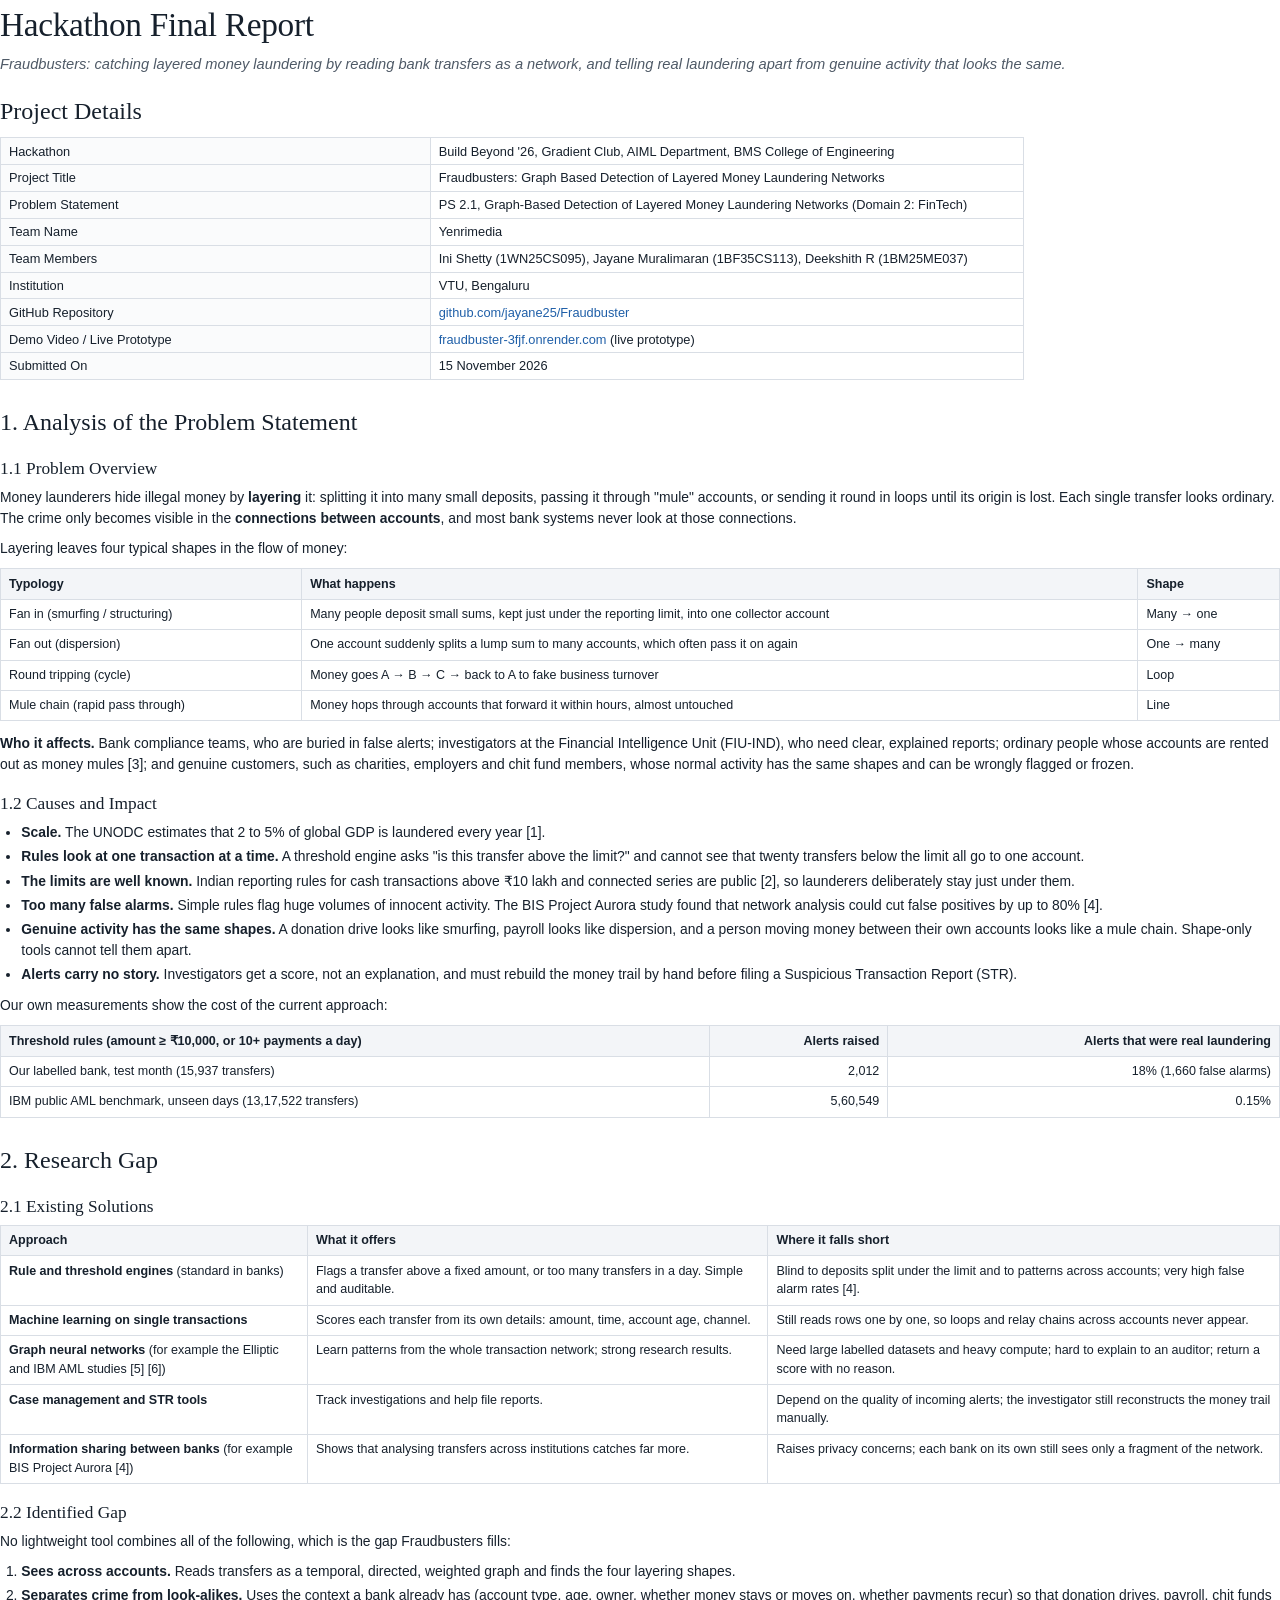
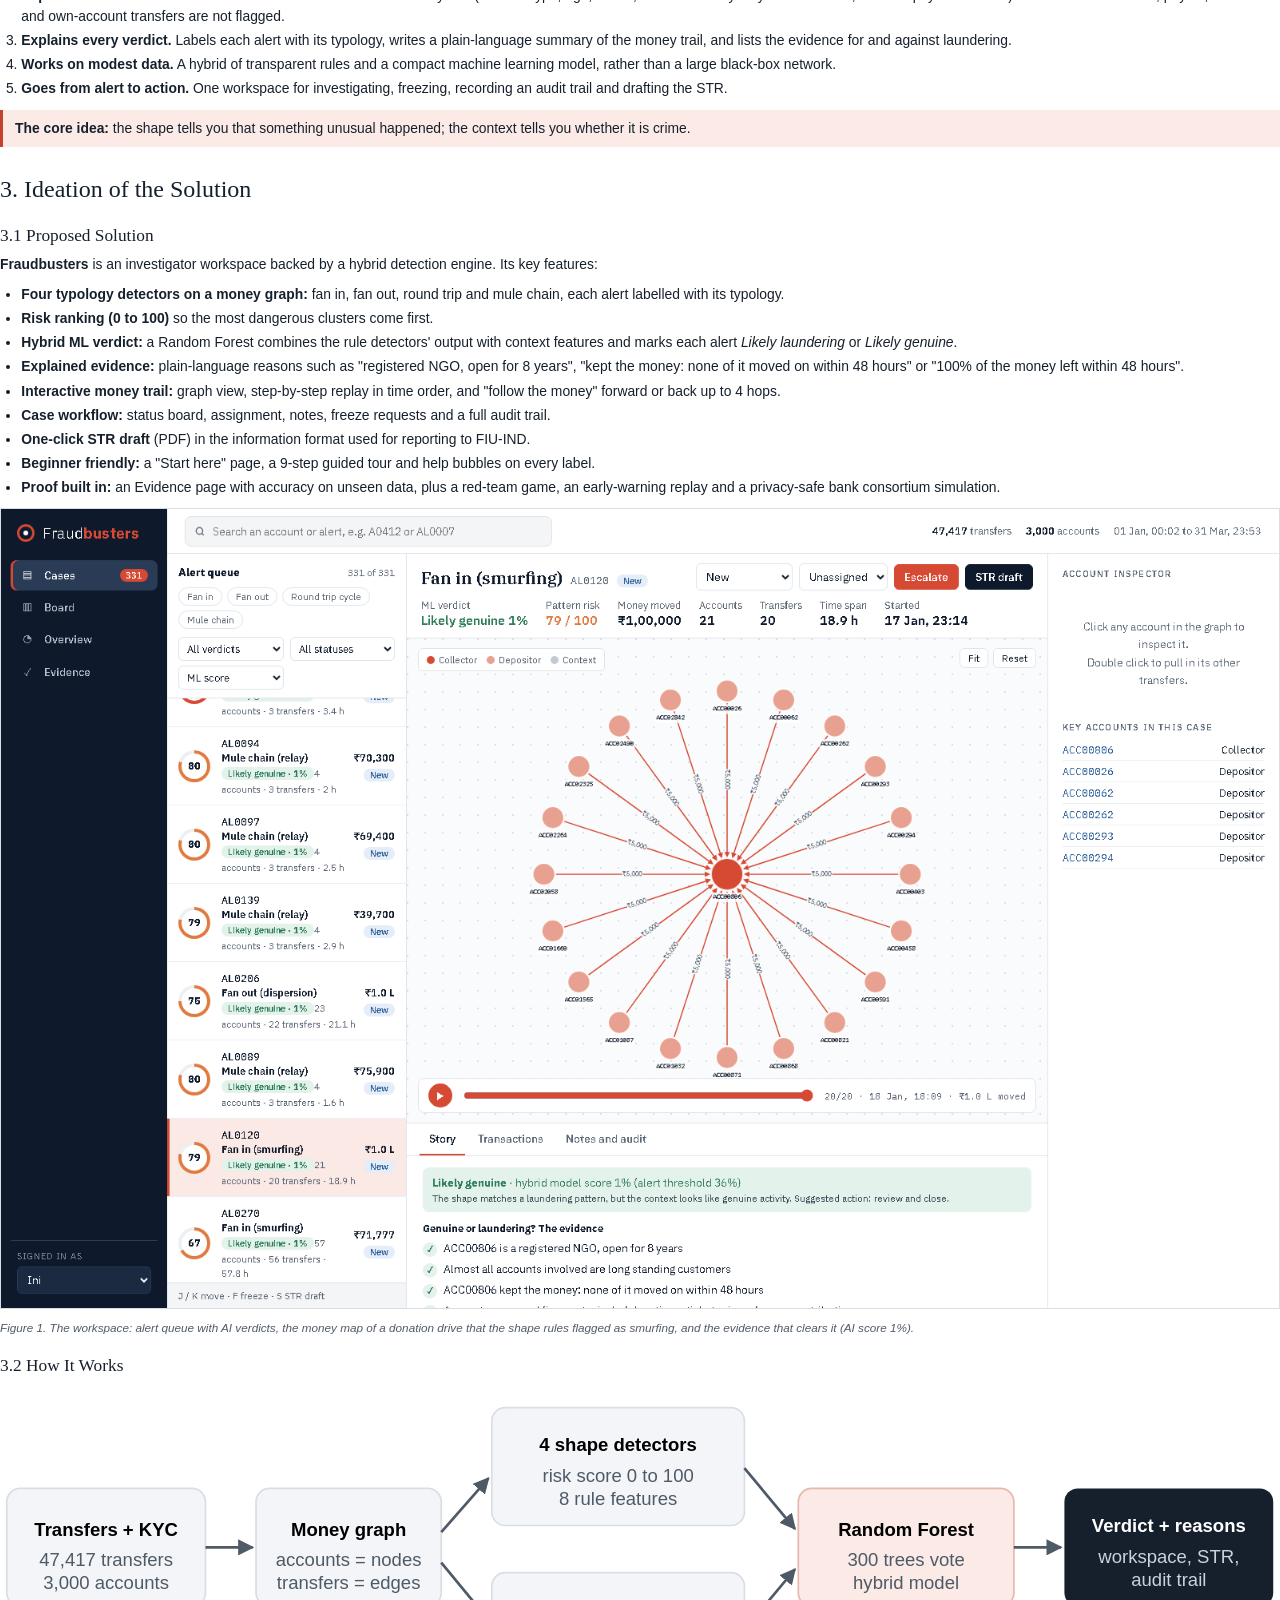
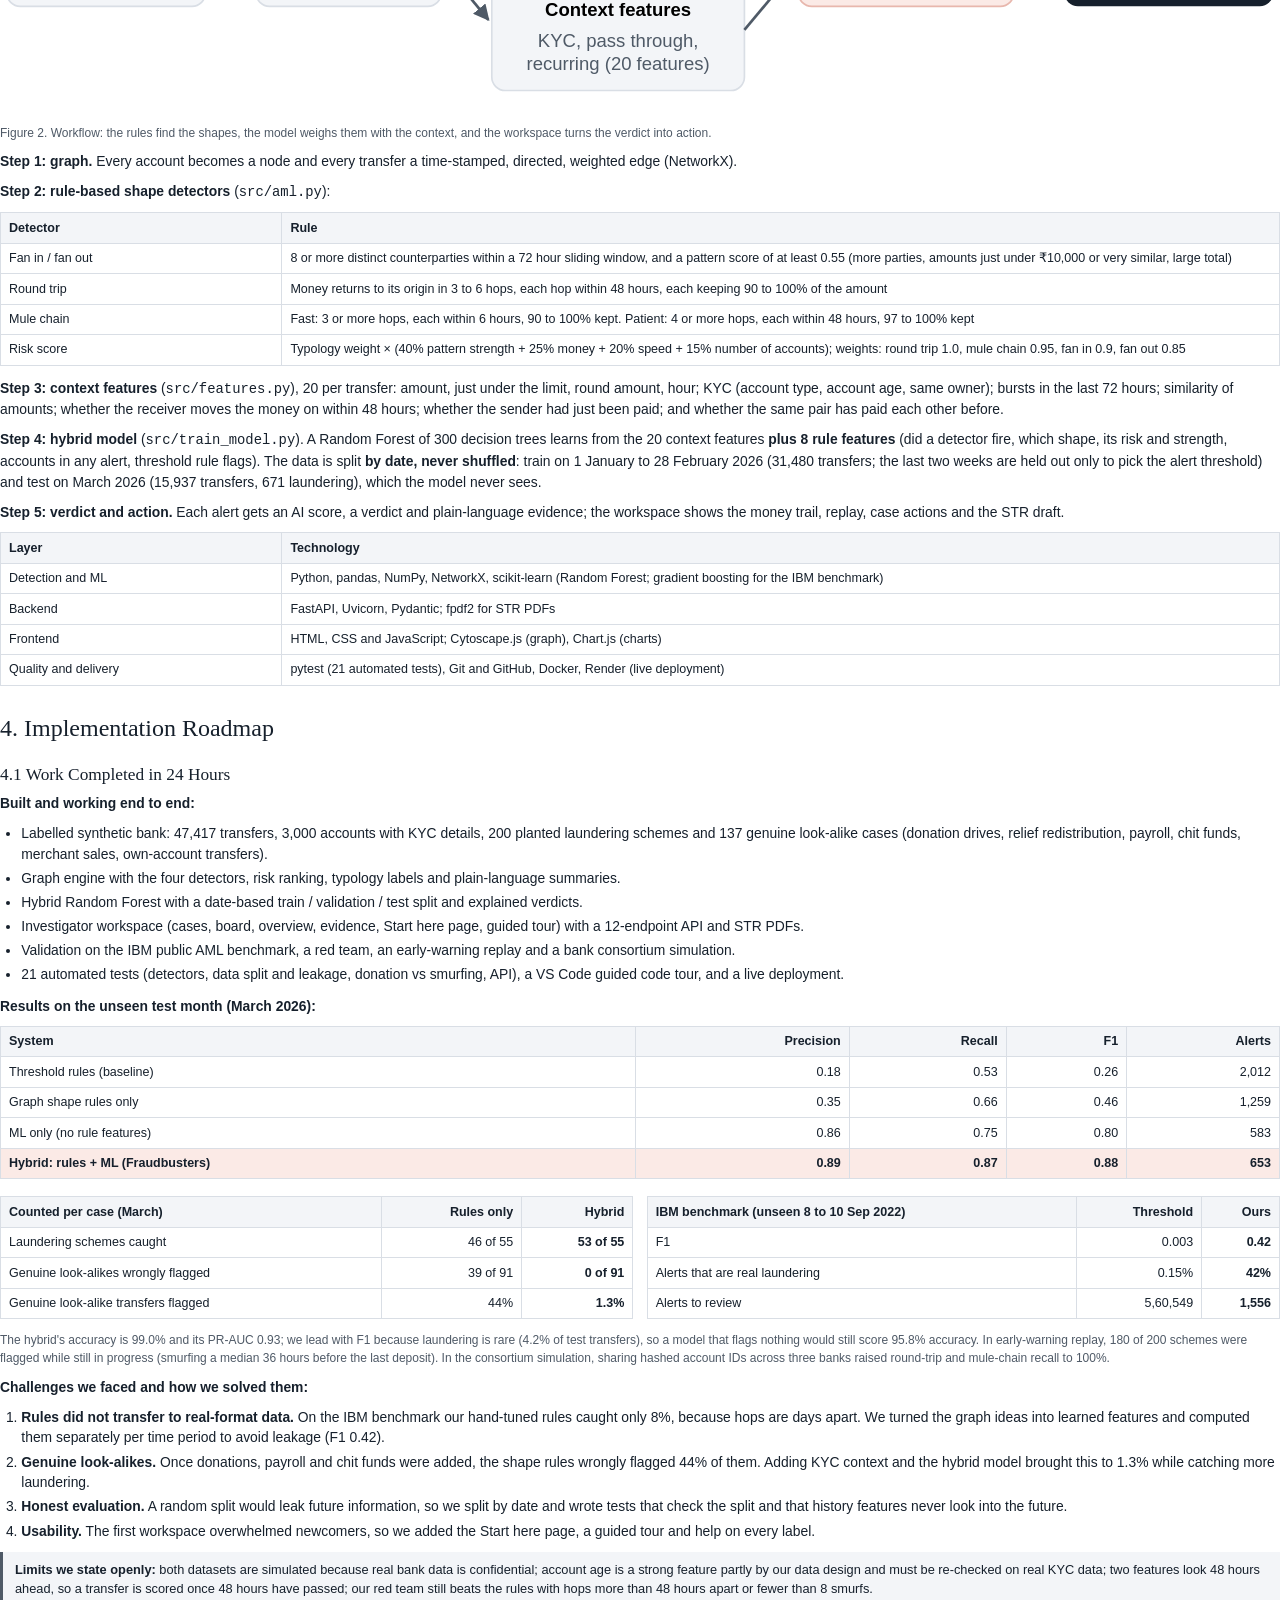
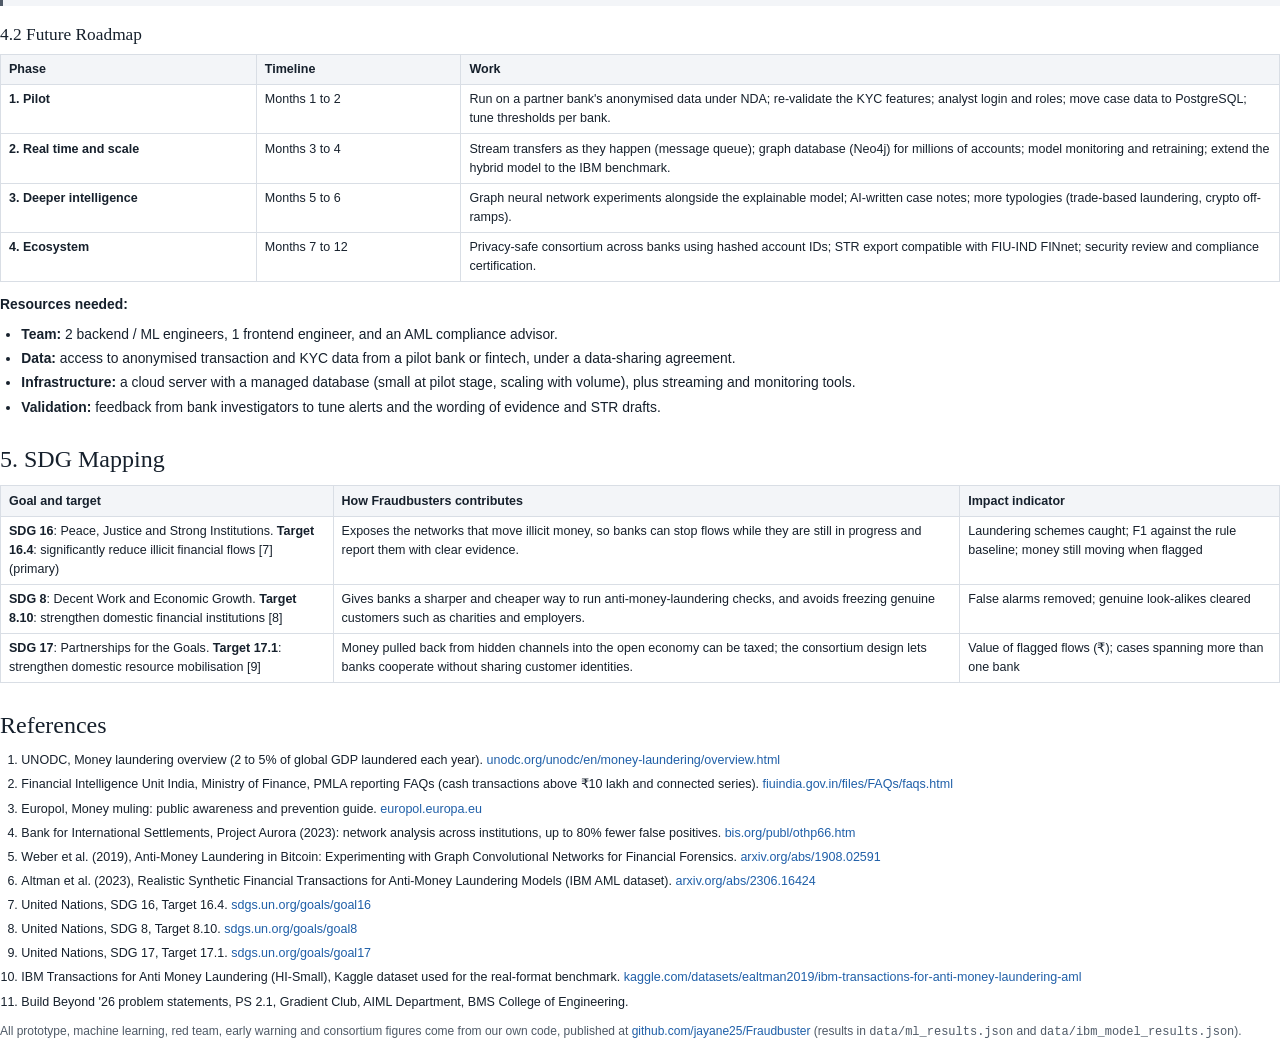
<file: docs/report/Fraudbusters_Final_Report.html>
<!doctype html>
<html lang="en">
<head>
<meta charset="utf-8">
<title>Fraudbusters: Hackathon Final Report</title>
<style>
  @page { size: A4; margin: 20mm 18mm 18mm 18mm;
    @top-left { content: "Hackathon Final Report  ·  Fraudbusters  ·  Team Yenrimedia"; font: 8pt "Segoe UI", Calibri, sans-serif; color: #7a828c; }
    @bottom-right { content: "Page " counter(page) " of " counter(pages); font: 8pt "Segoe UI", Calibri, sans-serif; color: #7a828c; } }
  :root { --ink: #16202c; --slate: #4f5a67; --line: #d9dee5; --soft: #f3f5f8; --red: #c4432f; --redsoft: #fbeae6; --green: #2f7d5b; --greensoft: #e5f2ea; }
  * { box-sizing: border-box; }
  body { font: 10.4pt/1.5 "Segoe UI", Calibri, Arial, sans-serif; color: var(--ink); margin: 0; }
  h1, h2, h3 { font-family: Georgia, Cambria, "Times New Roman", serif; font-weight: 400; color: var(--ink); }
  h1 { font-size: 25pt; margin: 0 0 2pt; letter-spacing: -.3px; }
  .subtitle { font-style: italic; color: var(--slate); margin: 0 0 14pt; font-size: 11pt; }
  h2 { font-size: 18pt; margin: 18pt 0 6pt; break-after: avoid; }
  h3 { font-size: 13pt; margin: 12pt 0 4pt; break-after: avoid; }
  p { margin: 0 0 7pt; }
  ul, ol { margin: 0 0 8pt; padding-left: 16pt; }
  li { margin: 0 0 2.5pt; }
  b { font-weight: 600; }
  a { color: #1f5fa8; text-decoration: none; }
  table { width: 100%; border-collapse: collapse; margin: 4pt 0 9pt; font-size: 9.4pt; break-inside: avoid; }
  th, td { border: 1px solid var(--line); padding: 4pt 6pt; text-align: left; vertical-align: top; }
  th { background: var(--soft); font-weight: 600; }
  td.n, th.n { text-align: right; font-variant-numeric: tabular-nums; white-space: nowrap; }
  tr.hi td { background: var(--redsoft); font-weight: 600; }
  table.details { width: 80%; font-size: 9.6pt; }
  table.details td { padding: 2.5pt 6pt; }
  table.details td:first-child { width: 42%; background: #fafbfc; }
  .new-page { break-before: page; }
  .note { background: var(--soft); border-left: 3px solid var(--slate); padding: 6pt 9pt; margin: 6pt 0 9pt; font-size: 9.6pt; break-inside: avoid; }
  .key { background: var(--redsoft); border-left: 3px solid var(--red); padding: 6pt 9pt; margin: 6pt 0 9pt; break-inside: avoid; }
  figure { margin: 6pt 0 10pt; break-inside: avoid; }
  figure img { width: 100%; border: 1px solid var(--line); }
  figcaption { font-size: 8.8pt; color: var(--slate); margin-top: 3pt; font-style: italic; }
  .two { display: grid; grid-template-columns: 1fr 1fr; gap: 10pt; }
  .small { font-size: 9pt; color: var(--slate); }
  .refs li { margin-bottom: 4pt; font-size: 9.4pt; }
  svg text { font-family: "Segoe UI", Calibri, sans-serif; }
</style>
</head>
<body>

<h1>Hackathon Final Report</h1>
<p class="subtitle">Fraudbusters: catching layered money laundering by reading bank transfers as a network, and telling real laundering apart from genuine activity that looks the same.</p>

<h2 style="margin-top:2pt">Project Details</h2>
<table class="details">
  <tr><td>Hackathon</td><td>Build Beyond '26, Gradient Club, AIML Department, BMS College of Engineering</td></tr>
  <tr><td>Project Title</td><td>Fraudbusters: Graph Based Detection of Layered Money Laundering Networks</td></tr>
  <tr><td>Problem Statement</td><td>PS 2.1, Graph-Based Detection of Layered Money Laundering Networks (Domain 2: FinTech)</td></tr>
  <tr><td>Team Name</td><td>Yenrimedia</td></tr>
  <tr><td>Team Members</td><td>Ini Shetty (1WN25CS095), Jayane Muralimaran (1BF35CS113), Deekshith R (1BM25ME037)</td></tr>
  <tr><td>Institution</td><td>VTU, Bengaluru</td></tr>
  <tr><td>GitHub Repository</td><td><a href="https://github.com/jayane25/Fraudbuster">github.com/jayane25/Fraudbuster</a></td></tr>
  <tr><td>Demo Video / Live Prototype</td><td><a href="https://fraudbuster-3fjf.onrender.com">fraudbuster-3fjf.onrender.com</a> (live prototype)</td></tr>
  <tr><td>Submitted On</td><td>15 November 2026</td></tr>
</table>

<h2>1. Analysis of the Problem Statement</h2>
<h3>1.1 Problem Overview</h3>
<p>Money launderers hide illegal money by <b>layering</b> it: splitting it into many small deposits, passing it through
"mule" accounts, or sending it round in loops until its origin is lost. Each single transfer looks ordinary. The crime
only becomes visible in the <b>connections between accounts</b>, and most bank systems never look at those connections.</p>
<p>Layering leaves four typical shapes in the flow of money:</p>
<table>
  <tr><th>Typology</th><th>What happens</th><th>Shape</th></tr>
  <tr><td>Fan in (smurfing / structuring)</td><td>Many people deposit small sums, kept just under the reporting limit, into one collector account</td><td>Many → one</td></tr>
  <tr><td>Fan out (dispersion)</td><td>One account suddenly splits a lump sum to many accounts, which often pass it on again</td><td>One → many</td></tr>
  <tr><td>Round tripping (cycle)</td><td>Money goes A → B → C → back to A to fake business turnover</td><td>Loop</td></tr>
  <tr><td>Mule chain (rapid pass through)</td><td>Money hops through accounts that forward it within hours, almost untouched</td><td>Line</td></tr>
</table>
<p><b>Who it affects.</b> Bank compliance teams, who are buried in false alerts; investigators at the Financial
Intelligence Unit (FIU-IND), who need clear, explained reports; ordinary people whose accounts are rented out as money
mules [3]; and genuine customers, such as charities, employers and chit fund members, whose normal activity has the same
shapes and can be wrongly flagged or frozen.</p>

<h3>1.2 Causes and Impact</h3>
<ul>
  <li><b>Scale.</b> The UNODC estimates that 2 to 5% of global GDP is laundered every year [1].</li>
  <li><b>Rules look at one transaction at a time.</b> A threshold engine asks "is this transfer above the limit?" and
    cannot see that twenty transfers below the limit all go to one account.</li>
  <li><b>The limits are well known.</b> Indian reporting rules for cash transactions above ₹10 lakh and connected series
    are public [2], so launderers deliberately stay just under them.</li>
  <li><b>Too many false alarms.</b> Simple rules flag huge volumes of innocent activity. The BIS Project Aurora study found
    that network analysis could cut false positives by up to 80% [4].</li>
  <li><b>Genuine activity has the same shapes.</b> A donation drive looks like smurfing, payroll looks like dispersion, and
    a person moving money between their own accounts looks like a mule chain. Shape-only tools cannot tell them apart.</li>
  <li><b>Alerts carry no story.</b> Investigators get a score, not an explanation, and must rebuild the money trail by hand
    before filing a Suspicious Transaction Report (STR).</li>
</ul>
<p>Our own measurements show the cost of the current approach:</p>
<table>
  <tr><th>Threshold rules (amount ≥ ₹10,000, or 10+ payments a day)</th><th class="n">Alerts raised</th><th class="n">Alerts that were real laundering</th></tr>
  <tr><td>Our labelled bank, test month (15,937 transfers)</td><td class="n">2,012</td><td class="n">18% (1,660 false alarms)</td></tr>
  <tr><td>IBM public AML benchmark, unseen days (13,17,522 transfers)</td><td class="n">5,60,549</td><td class="n">0.15%</td></tr>
</table>

<h2 class="new-page">2. Research Gap</h2>
<h3>2.1 Existing Solutions</h3>
<table>
  <tr><th style="width:24%">Approach</th><th style="width:36%">What it offers</th><th>Where it falls short</th></tr>
  <tr><td><b>Rule and threshold engines</b> (standard in banks)</td><td>Flags a transfer above a fixed amount, or too many transfers in a day. Simple and auditable.</td><td>Blind to deposits split under the limit and to patterns across accounts; very high false alarm rates [4].</td></tr>
  <tr><td><b>Machine learning on single transactions</b></td><td>Scores each transfer from its own details: amount, time, account age, channel.</td><td>Still reads rows one by one, so loops and relay chains across accounts never appear.</td></tr>
  <tr><td><b>Graph neural networks</b> (for example the Elliptic and IBM AML studies [5] [6])</td><td>Learn patterns from the whole transaction network; strong research results.</td><td>Need large labelled datasets and heavy compute; hard to explain to an auditor; return a score with no reason.</td></tr>
  <tr><td><b>Case management and STR tools</b></td><td>Track investigations and help file reports.</td><td>Depend on the quality of incoming alerts; the investigator still reconstructs the money trail manually.</td></tr>
  <tr><td><b>Information sharing between banks</b> (for example BIS Project Aurora [4])</td><td>Shows that analysing transfers across institutions catches far more.</td><td>Raises privacy concerns; each bank on its own still sees only a fragment of the network.</td></tr>
</table>

<h3>2.2 Identified Gap</h3>
<p>No lightweight tool combines all of the following, which is the gap Fraudbusters fills:</p>
<ol>
  <li><b>Sees across accounts.</b> Reads transfers as a temporal, directed, weighted graph and finds the four layering shapes.</li>
  <li><b>Separates crime from look-alikes.</b> Uses the context a bank already has (account type, age, owner, whether money
    stays or moves on, whether payments recur) so that donation drives, payroll, chit funds and own-account transfers are
    not flagged.</li>
  <li><b>Explains every verdict.</b> Labels each alert with its typology, writes a plain-language summary of the money trail,
    and lists the evidence for and against laundering.</li>
  <li><b>Works on modest data.</b> A hybrid of transparent rules and a compact machine learning model, rather than a large
    black-box network.</li>
  <li><b>Goes from alert to action.</b> One workspace for investigating, freezing, recording an audit trail and drafting the STR.</li>
</ol>
<div class="key"><b>The core idea:</b> the shape tells you that something unusual happened; the context tells you whether it is crime.</div>

<h2 class="new-page">3. Ideation of the Solution</h2>
<h3>3.1 Proposed Solution</h3>
<p><b>Fraudbusters</b> is an investigator workspace backed by a hybrid detection engine. Its key features:</p>
<ul>
  <li><b>Four typology detectors on a money graph:</b> fan in, fan out, round trip and mule chain, each alert labelled with its typology.</li>
  <li><b>Risk ranking (0 to 100)</b> so the most dangerous clusters come first.</li>
  <li><b>Hybrid ML verdict:</b> a Random Forest combines the rule detectors' output with context features and marks each alert
    <i>Likely laundering</i> or <i>Likely genuine</i>.</li>
  <li><b>Explained evidence:</b> plain-language reasons such as "registered NGO, open for 8 years", "kept the money: none of it
    moved on within 48 hours" or "100% of the money left within 48 hours".</li>
  <li><b>Interactive money trail:</b> graph view, step-by-step replay in time order, and "follow the money" forward or back up to 4 hops.</li>
  <li><b>Case workflow:</b> status board, assignment, notes, freeze requests and a full audit trail.</li>
  <li><b>One-click STR draft</b> (PDF) in the information format used for reporting to FIU-IND.</li>
  <li><b>Beginner friendly:</b> a "Start here" page, a 9-step guided tour and help bubbles on every label.</li>
  <li><b>Proof built in:</b> an Evidence page with accuracy on unseen data, plus a red-team game, an early-warning replay and a
    privacy-safe bank consortium simulation.</li>
</ul>
<figure>
  <img src="../screenshot.png" alt="Fraudbusters workspace showing a donation drive marked Likely genuine with its evidence">
  <figcaption>Figure 1. The workspace: alert queue with AI verdicts, the money map of a donation drive that the shape rules flagged
  as smurfing, and the evidence that clears it (AI score 1%).</figcaption>
</figure>

<h3 class="new-page">3.2 How It Works</h3>
<svg viewBox="0 0 760 200" width="100%" role="img" aria-label="Fraudbusters pipeline">
  <defs><marker id="a" viewBox="0 0 10 10" refX="9" refY="5" markerWidth="6" markerHeight="6" orient="auto"><path d="M0 0L10 5L0 10z" fill="#4f5a67"/></marker></defs>
  <g font-size="11">
    <rect x="4" y="62" width="118" height="70" rx="8" fill="#f3f5f8" stroke="#d9dee5"/><text x="63" y="90" text-anchor="middle" font-weight="600">Transfers + KYC</text><text x="63" y="108" text-anchor="middle" fill="#4f5a67">47,417 transfers</text><text x="63" y="122" text-anchor="middle" fill="#4f5a67">3,000 accounts</text>
    <rect x="152" y="62" width="110" height="70" rx="8" fill="#f3f5f8" stroke="#d9dee5"/><text x="207" y="90" text-anchor="middle" font-weight="600">Money graph</text><text x="207" y="108" text-anchor="middle" fill="#4f5a67">accounts = nodes</text><text x="207" y="122" text-anchor="middle" fill="#4f5a67">transfers = edges</text>
    <rect x="292" y="14" width="150" height="70" rx="8" fill="#f3f5f8" stroke="#d9dee5"/><text x="367" y="40" text-anchor="middle" font-weight="600">4 shape detectors</text><text x="367" y="58" text-anchor="middle" fill="#4f5a67">risk score 0 to 100</text><text x="367" y="72" text-anchor="middle" fill="#4f5a67">8 rule features</text>
    <rect x="292" y="112" width="150" height="70" rx="8" fill="#f3f5f8" stroke="#d9dee5"/><text x="367" y="138" text-anchor="middle" font-weight="600">Context features</text><text x="367" y="156" text-anchor="middle" fill="#4f5a67">KYC, pass through,</text><text x="367" y="170" text-anchor="middle" fill="#4f5a67">recurring (20 features)</text>
    <rect x="474" y="62" width="128" height="70" rx="8" fill="#fbeae6" stroke="#e8b7ad"/><text x="538" y="90" text-anchor="middle" font-weight="600">Random Forest</text><text x="538" y="108" text-anchor="middle" fill="#4f5a67">300 trees vote</text><text x="538" y="122" text-anchor="middle" fill="#4f5a67">hybrid model</text>
    <rect x="632" y="62" width="124" height="70" rx="8" fill="#16202c"/><text x="694" y="88" text-anchor="middle" font-weight="600" fill="#fff">Verdict + reasons</text><text x="694" y="106" text-anchor="middle" fill="#c9d2de">workspace, STR,</text><text x="694" y="120" text-anchor="middle" fill="#c9d2de">audit trail</text>
  </g>
  <g stroke="#4f5a67" stroke-width="1.6" fill="none" marker-end="url(#a)">
    <line x1="122" y1="97" x2="150" y2="97"/><line x1="262" y1="88" x2="290" y2="56"/><line x1="262" y1="106" x2="290" y2="140"/>
    <line x1="442" y1="50" x2="472" y2="86"/><line x1="442" y1="146" x2="472" y2="110"/><line x1="602" y1="97" x2="630" y2="97"/>
  </g>
</svg>
<p class="small" style="margin-top:-2pt">Figure 2. Workflow: the rules find the shapes, the model weighs them with the context, and the workspace turns the verdict into action.</p>

<p><b>Step 1: graph.</b> Every account becomes a node and every transfer a time-stamped, directed, weighted edge (NetworkX).</p>
<p><b>Step 2: rule-based shape detectors</b> (<code>src/aml.py</code>):</p>
<table>
  <tr><th style="width:22%">Detector</th><th>Rule</th></tr>
  <tr><td>Fan in / fan out</td><td>8 or more distinct counterparties within a 72 hour sliding window, and a pattern score of at least 0.55 (more parties, amounts just under ₹10,000 or very similar, large total)</td></tr>
  <tr><td>Round trip</td><td>Money returns to its origin in 3 to 6 hops, each hop within 48 hours, each keeping 90 to 100% of the amount</td></tr>
  <tr><td>Mule chain</td><td>Fast: 3 or more hops, each within 6 hours, 90 to 100% kept. Patient: 4 or more hops, each within 48 hours, 97 to 100% kept</td></tr>
  <tr><td>Risk score</td><td>Typology weight × (40% pattern strength + 25% money + 20% speed + 15% number of accounts); weights: round trip 1.0, mule chain 0.95, fan in 0.9, fan out 0.85</td></tr>
</table>
<p><b>Step 3: context features</b> (<code>src/features.py</code>), 20 per transfer: amount, just under the limit, round amount, hour;
KYC (account type, account age, same owner); bursts in the last 72 hours; similarity of amounts; whether the receiver moves the money
on within 48 hours; whether the sender had just been paid; and whether the same pair has paid each other before.</p>
<p><b>Step 4: hybrid model</b> (<code>src/train_model.py</code>). A Random Forest of 300 decision trees learns from the 20 context features
<b>plus 8 rule features</b> (did a detector fire, which shape, its risk and strength, accounts in any alert, threshold rule flags).
The data is split <b>by date, never shuffled</b>: train on 1 January to 28 February 2026 (31,480 transfers; the last two weeks are
held out only to pick the alert threshold) and test on March 2026 (15,937 transfers, 671 laundering), which the model never sees.</p>
<p><b>Step 5: verdict and action.</b> Each alert gets an AI score, a verdict and plain-language evidence; the workspace shows the money
trail, replay, case actions and the STR draft.</p>
<table>
  <tr><th style="width:22%">Layer</th><th>Technology</th></tr>
  <tr><td>Detection and ML</td><td>Python, pandas, NumPy, NetworkX, scikit-learn (Random Forest; gradient boosting for the IBM benchmark)</td></tr>
  <tr><td>Backend</td><td>FastAPI, Uvicorn, Pydantic; fpdf2 for STR PDFs</td></tr>
  <tr><td>Frontend</td><td>HTML, CSS and JavaScript; Cytoscape.js (graph), Chart.js (charts)</td></tr>
  <tr><td>Quality and delivery</td><td>pytest (21 automated tests), Git and GitHub, Docker, Render (live deployment)</td></tr>
</table>

<h2>4. Implementation Roadmap</h2>
<h3>4.1 Work Completed in 24 Hours</h3>
<p><b>Built and working end to end:</b></p>
<ul>
  <li>Labelled synthetic bank: 47,417 transfers, 3,000 accounts with KYC details, 200 planted laundering schemes and 137 genuine
    look-alike cases (donation drives, relief redistribution, payroll, chit funds, merchant sales, own-account transfers).</li>
  <li>Graph engine with the four detectors, risk ranking, typology labels and plain-language summaries.</li>
  <li>Hybrid Random Forest with a date-based train / validation / test split and explained verdicts.</li>
  <li>Investigator workspace (cases, board, overview, evidence, Start here page, guided tour) with a 12-endpoint API and STR PDFs.</li>
  <li>Validation on the IBM public AML benchmark, a red team, an early-warning replay and a bank consortium simulation.</li>
  <li>21 automated tests (detectors, data split and leakage, donation vs smurfing, API), a VS Code guided code tour, and a live deployment.</li>
</ul>
<p><b>Results on the unseen test month (March 2026):</b></p>
<table>
  <tr><th>System</th><th class="n">Precision</th><th class="n">Recall</th><th class="n">F1</th><th class="n">Alerts</th></tr>
  <tr><td>Threshold rules (baseline)</td><td class="n">0.18</td><td class="n">0.53</td><td class="n">0.26</td><td class="n">2,012</td></tr>
  <tr><td>Graph shape rules only</td><td class="n">0.35</td><td class="n">0.66</td><td class="n">0.46</td><td class="n">1,259</td></tr>
  <tr><td>ML only (no rule features)</td><td class="n">0.86</td><td class="n">0.75</td><td class="n">0.80</td><td class="n">583</td></tr>
  <tr class="hi"><td>Hybrid: rules + ML (Fraudbusters)</td><td class="n">0.89</td><td class="n">0.87</td><td class="n">0.88</td><td class="n">653</td></tr>
</table>
<div class="two">
<table>
  <tr><th>Counted per case (March)</th><th class="n">Rules only</th><th class="n">Hybrid</th></tr>
  <tr><td>Laundering schemes caught</td><td class="n">46 of 55</td><td class="n"><b>53 of 55</b></td></tr>
  <tr><td>Genuine look-alikes wrongly flagged</td><td class="n">39 of 91</td><td class="n"><b>0 of 91</b></td></tr>
  <tr><td>Genuine look-alike transfers flagged</td><td class="n">44%</td><td class="n"><b>1.3%</b></td></tr>
</table>
<table>
  <tr><th>IBM benchmark (unseen 8 to 10 Sep 2022)</th><th class="n">Threshold</th><th class="n">Ours</th></tr>
  <tr><td>F1</td><td class="n">0.003</td><td class="n"><b>0.42</b></td></tr>
  <tr><td>Alerts that are real laundering</td><td class="n">0.15%</td><td class="n"><b>42%</b></td></tr>
  <tr><td>Alerts to review</td><td class="n">5,60,549</td><td class="n"><b>1,556</b></td></tr>
</table>
</div>
<p class="small">The hybrid's accuracy is 99.0% and its PR-AUC 0.93; we lead with F1 because laundering is rare (4.2% of test transfers),
so a model that flags nothing would still score 95.8% accuracy. In early-warning replay, 180 of 200 schemes were flagged while still
in progress (smurfing a median 36 hours before the last deposit). In the consortium simulation, sharing hashed account IDs across three
banks raised round-trip and mule-chain recall to 100%.</p>
<p><b>Challenges we faced and how we solved them:</b></p>
<ol>
  <li><b>Rules did not transfer to real-format data.</b> On the IBM benchmark our hand-tuned rules caught only 8%, because hops are days
    apart. We turned the graph ideas into learned features and computed them separately per time period to avoid leakage (F1 0.42).</li>
  <li><b>Genuine look-alikes.</b> Once donations, payroll and chit funds were added, the shape rules wrongly flagged 44% of them. Adding KYC
    context and the hybrid model brought this to 1.3% while catching more laundering.</li>
  <li><b>Honest evaluation.</b> A random split would leak future information, so we split by date and wrote tests that check the split and
    that history features never look into the future.</li>
  <li><b>Usability.</b> The first workspace overwhelmed newcomers, so we added the Start here page, a guided tour and help on every label.</li>
</ol>
<div class="note"><b>Limits we state openly:</b> both datasets are simulated because real bank data is confidential; account age is a strong
feature partly by our data design and must be re-checked on real KYC data; two features look 48 hours ahead, so a transfer is scored once
48 hours have passed; our red team still beats the rules with hops more than 48 hours apart or fewer than 8 smurfs.</div>

<h3>4.2 Future Roadmap</h3>
<table>
  <tr><th style="width:20%">Phase</th><th style="width:16%">Timeline</th><th>Work</th></tr>
  <tr><td><b>1. Pilot</b></td><td>Months 1 to 2</td><td>Run on a partner bank's anonymised data under NDA; re-validate the KYC features; analyst login and roles; move case data
    to PostgreSQL; tune thresholds per bank.</td></tr>
  <tr><td><b>2. Real time and scale</b></td><td>Months 3 to 4</td><td>Stream transfers as they happen (message queue); graph database (Neo4j) for millions of accounts;
    model monitoring and retraining; extend the hybrid model to the IBM benchmark.</td></tr>
  <tr><td><b>3. Deeper intelligence</b></td><td>Months 5 to 6</td><td>Graph neural network experiments alongside the explainable model; AI-written case notes; more typologies
    (trade-based laundering, crypto off-ramps).</td></tr>
  <tr><td><b>4. Ecosystem</b></td><td>Months 7 to 12</td><td>Privacy-safe consortium across banks using hashed account IDs; STR export compatible with FIU-IND FINnet;
    security review and compliance certification.</td></tr>
</table>
<p><b>Resources needed:</b></p>
<ul>
  <li><b>Team:</b> 2 backend / ML engineers, 1 frontend engineer, and an AML compliance advisor.</li>
  <li><b>Data:</b> access to anonymised transaction and KYC data from a pilot bank or fintech, under a data-sharing agreement.</li>
  <li><b>Infrastructure:</b> a cloud server with a managed database (small at pilot stage, scaling with volume), plus streaming and monitoring tools.</li>
  <li><b>Validation:</b> feedback from bank investigators to tune alerts and the wording of evidence and STR drafts.</li>
</ul>

<h2>5. SDG Mapping</h2>
<table>
  <tr><th style="width:26%">Goal and target</th><th>How Fraudbusters contributes</th><th style="width:25%">Impact indicator</th></tr>
  <tr><td><b>SDG 16</b>: Peace, Justice and Strong Institutions. <b>Target 16.4</b>: significantly reduce illicit financial flows [7] (primary)</td>
    <td>Exposes the networks that move illicit money, so banks can stop flows while they are still in progress and report them with clear evidence.</td>
    <td>Laundering schemes caught; F1 against the rule baseline; money still moving when flagged</td></tr>
  <tr><td><b>SDG 8</b>: Decent Work and Economic Growth. <b>Target 8.10</b>: strengthen domestic financial institutions [8]</td>
    <td>Gives banks a sharper and cheaper way to run anti-money-laundering checks, and avoids freezing genuine customers such as charities and employers.</td>
    <td>False alarms removed; genuine look-alikes cleared</td></tr>
  <tr><td><b>SDG 17</b>: Partnerships for the Goals. <b>Target 17.1</b>: strengthen domestic resource mobilisation [9]</td>
    <td>Money pulled back from hidden channels into the open economy can be taxed; the consortium design lets banks cooperate without sharing customer identities.</td>
    <td>Value of flagged flows (₹); cases spanning more than one bank</td></tr>
</table>

<h2>References</h2>
<ol class="refs">
  <li>UNODC, Money laundering overview (2 to 5% of global GDP laundered each year). <a href="https://www.unodc.org/unodc/en/money-laundering/overview.html">unodc.org/unodc/en/money-laundering/overview.html</a></li>
  <li>Financial Intelligence Unit India, Ministry of Finance, PMLA reporting FAQs (cash transactions above ₹10 lakh and connected series). <a href="https://fiuindia.gov.in/files/FAQs/faqs.html">fiuindia.gov.in/files/FAQs/faqs.html</a></li>
  <li>Europol, Money muling: public awareness and prevention guide. <a href="https://www.europol.europa.eu/operations-services-and-innovation/public-awareness-and-prevention-guides/money-muling">europol.europa.eu</a></li>
  <li>Bank for International Settlements, Project Aurora (2023): network analysis across institutions, up to 80% fewer false positives. <a href="https://www.bis.org/publ/othp66.htm">bis.org/publ/othp66.htm</a></li>
  <li>Weber et al. (2019), Anti-Money Laundering in Bitcoin: Experimenting with Graph Convolutional Networks for Financial Forensics. <a href="https://arxiv.org/abs/1908.02591">arxiv.org/abs/1908.02591</a></li>
  <li>Altman et al. (2023), Realistic Synthetic Financial Transactions for Anti-Money Laundering Models (IBM AML dataset). <a href="https://arxiv.org/abs/2306.16424">arxiv.org/abs/2306.16424</a></li>
  <li>United Nations, SDG 16, Target 16.4. <a href="https://sdgs.un.org/goals/goal16">sdgs.un.org/goals/goal16</a></li>
  <li>United Nations, SDG 8, Target 8.10. <a href="https://sdgs.un.org/goals/goal8">sdgs.un.org/goals/goal8</a></li>
  <li>United Nations, SDG 17, Target 17.1. <a href="https://sdgs.un.org/goals/goal17">sdgs.un.org/goals/goal17</a></li>
  <li>IBM Transactions for Anti Money Laundering (HI-Small), Kaggle dataset used for the real-format benchmark. <a href="https://www.kaggle.com/datasets/ealtman2019/ibm-transactions-for-anti-money-laundering-aml">kaggle.com/datasets/ealtman2019/ibm-transactions-for-anti-money-laundering-aml</a></li>
  <li>Build Beyond '26 problem statements, PS 2.1, Gradient Club, AIML Department, BMS College of Engineering.</li>
</ol>
<p class="small">All prototype, machine learning, red team, early warning and consortium figures come from our own code, published at
<a href="https://github.com/jayane25/Fraudbuster">github.com/jayane25/Fraudbuster</a> (results in <code>data/ml_results.json</code> and <code>data/ibm_model_results.json</code>).</p>

</body>
</html>
</file>
